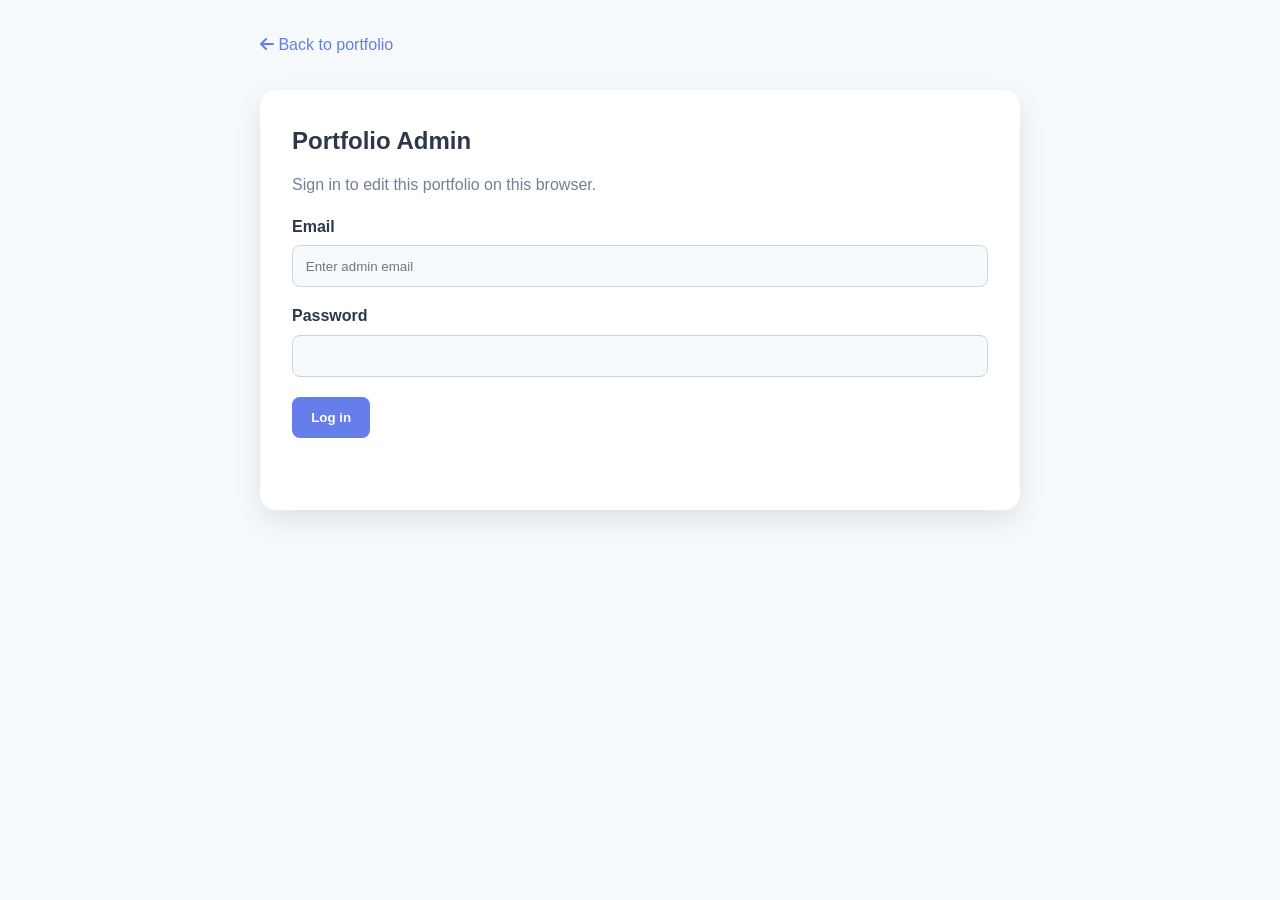
<file: admin.html>
<!DOCTYPE html>
<html lang="en">
<head>
    <meta charset="UTF-8">
    <meta name="viewport" content="width=device-width, initial-scale=1.0">
    <title>Portfolio Admin</title>
    <link rel="stylesheet" href="style.css">
    <link rel="stylesheet" href="admin.css">
    <link rel="stylesheet" href="https://cdnjs.cloudflare.com/ajax/libs/font-awesome/6.4.0/css/all.min.css">
</head>
<body class="admin-page">
    <main class="admin-shell">
        <a class="back-link" href="index.html"><i class="fas fa-arrow-left"></i> Back to portfolio</a>
        <section class="admin-panel" id="authPanel">
            <h1>Portfolio Admin</h1>
            <p>Sign in to edit this portfolio on this browser.</p>
            <form id="loginForm">
                <label for="email">Email</label>
                <input id="email" type="email" placeholder="Enter admin email" required>
                <label for="password">Password</label>
                <input id="password" type="password" required>
                <button type="submit">Log in</button>
            </form>
            <p class="form-message" id="authMessage" role="status"></p>
        </section>

        <section class="admin-panel is-hidden" id="editorPanel">
            <div class="admin-heading">
                <div><h1>Edit portfolio</h1><p id="signedInEmail"></p></div>
                <button class="secondary-button" id="logoutButton" type="button">Log out</button>
            </div>
            <form id="portfolioForm">
                <h2>About Me</h2>
                <label for="aboutText">About Me</label>
                <textarea id="aboutText" rows="8" required></textarea>

                <h2>Resume</h2>
                <label for="resumeTitle">Title</label>
                <input id="resumeTitle" required>
                <label for="resumeSubtitle">Subtitle</label>
                <input id="resumeSubtitle" required>
                <label for="resumeUpdated">Updated date</label>
                <input id="resumeUpdated" required>
                <label for="resumeFile">Resume PDF</label>
                <input id="resumeFile" type="file" accept="application/pdf">

                <h2>Certificates</h2>
                <div id="certificatesEditor"></div>
                <button class="secondary-button" id="addCertificate" type="button"><i class="fas fa-plus"></i> Add certificate</button>
                <button type="submit">Save changes</button>
            </form>
            <p class="form-message" id="editorMessage" role="status"></p>
        </section>
    </main>

    <script src="admin.js"></script>
</body>
</html>
</file>
<file: style.css>
* {
    margin: 0;
    padding: 0;
    box-sizing: border-box;
}

:root {
    --primary-color: #667eea;
    --secondary-color: #764ba2;
    --accent-color: #f093fb;
    --text-color: #2d3748;
    --text-light: #718096;
    --bg-color: #f7fafc;
    --card-bg: #ffffff;
    --shadow: 0 10px 30px rgba(0, 0, 0, 0.1);
    --shadow-hover: 0 15px 40px rgba(0, 0, 0, 0.15);
}

/* Dark Theme */
body.dark-theme {
    --text-color: #e2e8f0;
    --text-light: #a0aec0;
    --bg-color: #1a202c;
    --card-bg: #2d3748;
    --shadow: 0 10px 30px rgba(0, 0, 0, 0.3);
    --shadow-hover: 0 15px 40px rgba(0, 0, 0, 0.4);
}

body {
    font-family: 'Segoe UI', Tahoma, Geneva, Verdana, sans-serif;
    background: var(--bg-color);
    color: var(--text-color);
    line-height: 1.6;
    overflow-x: hidden;
    transition: background 0.3s ease, color 0.3s ease;
}

/* Theme Toggle Button */
.theme-toggle {
    position: fixed;
    top: 30px;
    right: 30px;
    width: 60px;
    height: 60px;
    border-radius: 50%;
    border: none;
    background: linear-gradient(135deg, var(--primary-color), var(--secondary-color));
    color: white;
    font-size: 1.5rem;
    cursor: pointer;
    box-shadow: 0 5px 20px rgba(0, 0, 0, 0.2);
    z-index: 1000;
    display: flex;
    align-items: center;
    justify-content: center;
    transition: all 0.3s ease;
    overflow: hidden;
}

.theme-toggle:hover {
    transform: scale(1.1) rotate(10deg);
    box-shadow: 0 8px 25px rgba(0, 0, 0, 0.3);
}

.theme-toggle:active {
    transform: scale(0.95);
}

.theme-toggle i {
    position: absolute;
    transition: all 0.3s ease;
}

.theme-toggle .fa-sun {
    opacity: 0;
    transform: rotate(180deg) scale(0);
}

.theme-toggle .fa-moon {
    opacity: 1;
    transform: rotate(0deg) scale(1);
}

body.dark-theme .theme-toggle .fa-sun {
    opacity: 1;
    transform: rotate(0deg) scale(1);
}

body.dark-theme .theme-toggle .fa-moon {
    opacity: 0;
    transform: rotate(-180deg) scale(0);
}

.container {
    position: relative;
    z-index: 1;
}

/* Hero Section */
.hero {
    min-height: 100vh;
    display: flex;
    flex-direction: column;
    justify-content: center;
    align-items: center;
    text-align: center;
    padding: 2rem;
    background: linear-gradient(135deg, var(--primary-color) 0%, var(--secondary-color) 100%);
    position: relative;
    overflow: hidden;
}

.profile-container {
    margin-bottom: 2rem;
    animation: fadeInDown 1s ease;
}

.profile-image {
    width: 200px;
    height: 200px;
    border-radius: 50%;
    overflow: hidden;
    border: 5px solid rgba(255, 255, 255, 0.3);
    box-shadow: 0 20px 60px rgba(0, 0, 0, 0.3);
    transition: transform 0.3s ease;
}

.profile-image:hover {
    transform: scale(1.05) rotate(5deg);
}

.profile-image img {
    width: 100%;
    height: 100%;
    object-fit: cover;
}

.name {
    font-size: 3.5rem;
    font-weight: 700;
    color: white;
    margin-bottom: 1rem;
    animation: fadeInUp 1s ease 0.2s backwards;
    text-shadow: 2px 2px 10px rgba(0, 0, 0, 0.2);
}

.tagline {
    font-size: 1.3rem;
    color: rgba(255, 255, 255, 0.9);
    animation: fadeInUp 1s ease 0.4s backwards;
    font-weight: 300;
}

.scroll-indicator {
    position: absolute;
    bottom: 30px;
    left: 50%;
    transform: translateX(-50%);
    animation: bounce 2s infinite;
}

.scroll-indicator i {
    font-size: 2rem;
    color: rgba(255, 255, 255, 0.7);
}

/* About Section */
.about {
    max-width: 800px;
    margin: 0 auto;
    padding: 6rem 2rem;
    text-align: center;
    animation: fadeIn 1s ease;
}

.section-title {
    font-size: 2.5rem;
    margin-bottom: 2rem;
    background: linear-gradient(135deg, var(--primary-color), var(--secondary-color));
    -webkit-background-clip: text;
    -webkit-text-fill-color: transparent;
    background-clip: text;
    font-weight: 700;
}

.about-text {
    font-size: 1.2rem;
    color: var(--text-light);
    line-height: 1.8;
    white-space: pre-line;
}

/* Resume Section */
.resume {
    max-width: 1000px;
    margin: 0 auto;
    padding: 4rem 2rem;
    background: var(--bg-color);
}

.resume-container {
    display: flex;
    flex-direction: column;
    align-items: center;
    gap: 2rem;
}

.resume-viewer {
    width: 100%;
    height: 700px;
    border-radius: 15px;
    overflow: hidden;
    box-shadow: var(--shadow);
    background: #f5f5f5;
    border: 2px solid rgba(102, 126, 234, 0.2);
    position: relative;
}

.resume-viewer iframe {
    width: 100%;
    height: 100%;
    border: none;
    display: block;
}

.resume-card {
    width: 100%;
    background: var(--card-bg);
    border-radius: 20px;
    padding: 3rem;
    box-shadow: var(--shadow);
    display: flex;
    align-items: center;
    gap: 2.5rem;
    transition: all 0.3s ease;
}

.resume-card:hover {
    box-shadow: var(--shadow-hover);
    transform: translateY(-5px);
}

.resume-icon-section {
    flex-shrink: 0;
}

.resume-icon-section i {
    font-size: 6rem;
    background: linear-gradient(135deg, #d32f2f, #f44336);
    -webkit-background-clip: text;
    -webkit-text-fill-color: transparent;
    background-clip: text;
}

.resume-info-section {
    flex: 1;
}

.resume-info-section h3 {
    font-size: 2rem;
    color: var(--text-color);
    margin-bottom: 0.5rem;
}

.resume-subtitle {
    color: var(--text-light);
    font-size: 1.1rem;
    margin-bottom: 1rem;
}

.resume-meta {
    display: flex;
    gap: 2rem;
    flex-wrap: wrap;
}

.resume-meta span {
    display: flex;
    align-items: center;
    gap: 0.5rem;
    color: var(--text-light);
    font-size: 0.95rem;
}

.resume-meta i {
    color: var(--primary-color);
}

.resume-placeholder {
    text-align: center;
    padding: 3rem;
}

.resume-placeholder i {
    font-size: 5rem;
    color: var(--primary-color);
    margin-bottom: 1.5rem;
}

.resume-placeholder h3 {
    font-size: 1.8rem;
    color: var(--text-color);
    margin-bottom: 0.5rem;
}

.resume-placeholder p {
    color: var(--text-light);
    font-size: 1.1rem;
}

.resume-actions {
    display: flex;
    gap: 1.5rem;
    flex-wrap: wrap;
    justify-content: center;
}

.view-btn,
.download-btn {
    display: inline-flex;
    align-items: center;
    gap: 0.8rem;
    padding: 1.2rem 2.5rem;
    color: white;
    text-decoration: none;
    border-radius: 50px;
    font-size: 1.1rem;
    font-weight: 600;
    box-shadow: 0 10px 30px rgba(102, 126, 234, 0.3);
    transition: all 0.3s ease;
}

.view-btn {
    background: linear-gradient(135deg, #4CAF50, #45a049);
}

.view-btn:hover {
    transform: translateY(-5px);
    box-shadow: 0 15px 40px rgba(76, 175, 80, 0.4);
}

.resume-viewer iframe {
    width: 100%;
    height: 100%;
    border: none;
    display: block;
    background: white;
}

.resume-viewer object,
.resume-viewer embed {
    width: 100%;
    height: 100%;
    border: none;
}

.resume-download {
    text-align: center;
}

.download-btn {
    display: inline-flex;
    align-items: center;
    gap: 0.8rem;
    padding: 1.2rem 2.5rem;
    background: linear-gradient(135deg, var(--primary-color), var(--secondary-color));
    color: white;
    text-decoration: none;
    border-radius: 50px;
    font-size: 1.1rem;
    font-weight: 600;
    box-shadow: 0 10px 30px rgba(102, 126, 234, 0.3);
    transition: all 0.3s ease;
}

.download-btn:hover {
    transform: translateY(-5px);
    box-shadow: 0 15px 40px rgba(102, 126, 234, 0.4);
}

.download-btn i {
    font-size: 1.3rem;
}

.admin-login {
    display: inline-flex;
    align-items: center;
    gap: 0.5rem;
    margin-top: 1.25rem;
    color: var(--text-light);
    font-size: 0.9rem;
    text-decoration: none;
    transition: color 0.2s ease;
}

.admin-login:hover {
    color: var(--primary-color);
}

/* Certificates Section */
.certificates {
    max-width: 1200px;
    margin: 0 auto;
    padding: 4rem 2rem;
    text-align: center;
    background: var(--bg-color);
}

.certificates-grid {
    display: grid;
    grid-template-columns: repeat(auto-fit, minmax(300px, 1fr));
    gap: 2rem;
    margin-top: 3rem;
}

.certificate-card {
    background: var(--card-bg);
    border-radius: 15px;
    overflow: hidden;
    box-shadow: var(--shadow);
    transition: all 0.3s ease;
    cursor: pointer;
}

.certificate-card:hover {
    transform: translateY(-10px);
    box-shadow: var(--shadow-hover);
}

.certificate-image {
    position: relative;
    width: 100%;
    height: 250px;
    overflow: hidden;
    background: linear-gradient(135deg, rgba(102, 126, 234, 0.1), rgba(118, 75, 162, 0.1));
    display: flex;
    align-items: center;
    justify-content: center;
}

.pdf-icon {
    font-size: 4rem;
    color: #d32f2f;
    opacity: 0.7;
    transition: all 0.3s ease;
}

.certificate-card:hover .pdf-icon {
    transform: scale(1.2);
    color: #ff5252;
    opacity: 1;
}

.certificate-image img {
    width: 100%;
    height: 100%;
    object-fit: cover;
    transition: transform 0.3s ease;
}

.certificate-card:hover .certificate-image img {
    transform: scale(1.1);
}

.certificate-overlay {
    position: absolute;
    top: 0;
    left: 0;
    width: 100%;
    height: 100%;
    background: rgba(102, 126, 234, 0.9);
    display: flex;
    align-items: center;
    justify-content: center;
    opacity: 0;
    transition: opacity 0.3s ease;
}

.certificate-card:hover .certificate-overlay {
    opacity: 1;
}

.certificate-overlay i {
    font-size: 3rem;
    color: white;
}

.certificate-info {
    padding: 1.5rem;
    text-align: left;
}

.certificate-info h3 {
    font-size: 1.2rem;
    margin-bottom: 0.5rem;
    color: var(--text-color);
}

.cert-issuer {
    color: var(--text-light);
    font-size: 0.95rem;
    margin-bottom: 0.25rem;
}

.cert-date {
    color: var(--primary-color);
    font-size: 0.9rem;
    font-weight: 600;
}

/* Certificate Modal */
.modal {
    display: none;
    position: fixed;
    z-index: 2000;
    left: 0;
    top: 0;
    width: 100%;
    height: 100%;
    background: rgba(0, 0, 0, 0.95);
    animation: fadeIn 0.3s ease;
}

.modal.active {
    display: flex;
    align-items: center;
    justify-content: center;
}

.modal-content {
    position: relative;
    max-width: 90%;
    max-height: 90vh;
    animation: zoomIn 0.3s ease;
}

.modal-content img {
    width: 100%;
    height: auto;
    max-height: 90vh;
    object-fit: contain;
    border-radius: 10px;
}

.modal-close {
    position: absolute;
    top: 20px;
    right: 40px;
    font-size: 3rem;
    color: white;
    cursor: pointer;
    z-index: 2001;
    transition: transform 0.2s ease;
}

.modal-close:hover {
    transform: scale(1.2) rotate(90deg);
}

.modal-navigation {
    position: absolute;
    top: 50%;
    width: 100%;
    display: flex;
    justify-content: space-between;
    transform: translateY(-50%);
    padding: 0 20px;
    pointer-events: none;
}

.modal-nav {
    background: rgba(102, 126, 234, 0.8);
    border: none;
    color: white;
    font-size: 2rem;
    width: 50px;
    height: 50px;
    border-radius: 50%;
    cursor: pointer;
    transition: all 0.3s ease;
    pointer-events: auto;
    display: flex;
    align-items: center;
    justify-content: center;
}

.modal-nav:hover {
    background: rgba(102, 126, 234, 1);
    transform: scale(1.1);
}

@keyframes zoomIn {
    from {
        transform: scale(0.8);
        opacity: 0;
    }
    to {
        transform: scale(1);
        opacity: 1;
    }
}

/* Contact Section */
.contact {
    max-width: 1200px;
    margin: 0 auto;
    padding: 4rem 2rem 6rem;
    text-align: center;
}

.contact-grid {
    display: grid;
    grid-template-columns: repeat(auto-fit, minmax(280px, 1fr));
    gap: 2rem;
    margin-top: 3rem;
}

.contact-card {
    background: var(--card-bg);
    padding: 2.5rem 2rem;
    border-radius: 20px;
    text-decoration: none;
    color: var(--text-color);
    box-shadow: var(--shadow);
    transition: all 0.3s ease;
    position: relative;
    overflow: hidden;
}

.contact-card::before {
    content: '';
    position: absolute;
    top: 0;
    left: 0;
    width: 100%;
    height: 100%;
    background: linear-gradient(135deg, var(--primary-color), var(--secondary-color));
    opacity: 0;
    transition: opacity 0.3s ease;
    z-index: 0;
}

.contact-card:hover::before {
    opacity: 0.05;
}

.contact-card:hover {
    transform: translateY(-10px);
    box-shadow: var(--shadow-hover);
}

.icon-wrapper {
    width: 80px;
    height: 80px;
    margin: 0 auto 1.5rem;
    background: linear-gradient(135deg, var(--primary-color), var(--secondary-color));
    border-radius: 20px;
    display: flex;
    align-items: center;
    justify-content: center;
    position: relative;
    z-index: 1;
}

.icon-wrapper i {
    font-size: 2rem;
    color: white;
}

.contact-card h3 {
    font-size: 1.3rem;
    margin-bottom: 0.5rem;
    position: relative;
    z-index: 1;
}

.contact-card p {
    color: var(--text-light);
    font-size: 1rem;
    position: relative;
    z-index: 1;
}

/* Footer */
.footer {
    background: linear-gradient(135deg, var(--primary-color) 0%, var(--secondary-color) 100%);
    color: white;
    padding: 3rem 2rem;
    text-align: center;
    transition: background 0.3s ease;
}

.footer p {
    margin-bottom: 1rem;
    opacity: 0.9;
}

.social-links {
    display: flex;
    justify-content: center;
    gap: 1.5rem;
}

.social-links a {
    width: 50px;
    height: 50px;
    background: rgba(255, 255, 255, 0.1);
    border-radius: 50%;
    display: flex;
    align-items: center;
    justify-content: center;
    color: white;
    font-size: 1.5rem;
    text-decoration: none;
    transition: all 0.3s ease;
    backdrop-filter: blur(10px);
}

.social-links a:hover {
    background: rgba(255, 255, 255, 0.2);
    transform: translateY(-5px);
}

/* Background Animation */
.bg-animation {
    position: fixed;
    top: 0;
    left: 0;
    width: 100%;
    height: 100%;
    z-index: 0;
    overflow: hidden;
    pointer-events: none;
}

.shape {
    position: absolute;
    border-radius: 50%;
    opacity: 0.1;
}

.shape-1 {
    width: 300px;
    height: 300px;
    background: linear-gradient(135deg, var(--primary-color), var(--accent-color));
    top: 10%;
    left: 10%;
    animation: float 20s infinite ease-in-out;
}

.shape-2 {
    width: 400px;
    height: 400px;
    background: linear-gradient(135deg, var(--secondary-color), var(--primary-color));
    bottom: 10%;
    right: 10%;
    animation: float 25s infinite ease-in-out reverse;
}

.shape-3 {
    width: 250px;
    height: 250px;
    background: linear-gradient(135deg, var(--accent-color), var(--secondary-color));
    top: 50%;
    right: 20%;
    animation: float 30s infinite ease-in-out;
}

/* Animations */
@keyframes fadeIn {
    from {
        opacity: 0;
    }
    to {
        opacity: 1;
    }
}

@keyframes fadeInUp {
    from {
        opacity: 0;
        transform: translateY(30px);
    }
    to {
        opacity: 1;
        transform: translateY(0);
    }
}

@keyframes fadeInDown {
    from {
        opacity: 0;
        transform: translateY(-30px);
    }
    to {
        opacity: 1;
        transform: translateY(0);
    }
}

@keyframes bounce {
    0%, 20%, 50%, 80%, 100% {
        transform: translateX(-50%) translateY(0);
    }
    40% {
        transform: translateX(-50%) translateY(-10px);
    }
    60% {
        transform: translateX(-50%) translateY(-5px);
    }
}

@keyframes float {
    0%, 100% {
        transform: translate(0, 0) rotate(0deg);
    }
    25% {
        transform: translate(30px, 30px) rotate(90deg);
    }
    50% {
        transform: translate(-20px, 50px) rotate(180deg);
    }
    75% {
        transform: translate(-50px, -30px) rotate(270deg);
    }
}

/* Responsive Design */
@media (max-width: 768px) {
    .name {
        font-size: 2.5rem;
    }
    
    .tagline {
        font-size: 1.1rem;
    }
    
    .section-title {
        font-size: 2rem;
    }
    
    .contact-grid {
        grid-template-columns: 1fr;
        gap: 1.5rem;
    }
    
    .profile-image {
        width: 150px;
        height: 150px;
    }
    
    .certificates-grid {
        grid-template-columns: 1fr;
    }
    
    .modal-close {
        top: 10px;
        right: 20px;
        font-size: 2rem;
    }
    
    .modal-nav {
        width: 40px;
        height: 40px;
        font-size: 1.5rem;
    }
    
    .skills-grid {
        grid-template-columns: repeat(auto-fit, minmax(100px, 1fr));
        gap: 1rem;
    }
    
    .resume-subtitle {
        font-size: 1.5rem;
    }
    
    .timeline {
        padding-left: 1.5rem;
    }
    
    .timeline-item {
        padding-left: 1.5rem;
    }
    
    .resume-viewer {
        height: 500px;
    }
    
    .resume-card {
        flex-direction: column;
        text-align: center;
        padding: 2rem;
        gap: 1.5rem;
    }
    
    .resume-icon-section i {
        font-size: 4.5rem;
    }
    
    .resume-info-section h3 {
        font-size: 1.6rem;
    }
    
    .resume-meta {
        justify-content: center;
        gap: 1rem;
    }
    
    .resume-actions {
        flex-direction: column;
        width: 100%;
    }
    
    .view-btn,
    .download-btn {
        width: 100%;
        justify-content: center;
    }
}


@media (max-width: 480px) {
    html {
        font-size: 14px;
    }
    
    .name {
        font-size: 1.8rem;
        margin-bottom: 0.5rem;
    }
    
    .tagline {
        font-size: 0.9rem;
    }
    
    .section-title {
        font-size: 1.5rem;
        margin-bottom: 1.5rem;
    }
    
    .about-text {
        font-size: 1rem;
        line-height: 1.6;
    }
    
    .contact-grid {
        grid-template-columns: 1fr;
        gap: 1rem;
    }
    
    .contact-card {
        padding: 1.5rem 1rem;
    }
    
    .icon-wrapper {
        width: 70px;
        height: 70px;
        margin: 0 auto 1rem;
    }
    
    .icon-wrapper i {
        font-size: 1.8rem;
    }
    
    .contact-card h3 {
        font-size: 1.1rem;
    }
    
    .contact-card p {
        font-size: 0.9rem;
    }
    
    .certificates-grid {
        grid-template-columns: 1fr;
        gap: 1rem;
    }
    
    .certificate-card {
        border-radius: 12px;
    }
    
    .certificate-image {
        height: 200px;
    }
    
    .certificate-info {
        padding: 1.2rem;
    }
    
    .theme-toggle {
        top: 10px;
        right: 10px;
        width: 45px;
        height: 45px;
        font-size: 1rem;
    }
    
    .scroll-indicator i {
        font-size: 1.5rem;
    }
    
    .hero {
        padding: 1rem 0.8rem;
        min-height: 85vh;
    }
    
    .about {
        padding: 2.5rem 1rem;
    }
    
    .contact {
        padding: 2.5rem 1rem 3rem;
    }
    
    .resume {
        padding: 2.5rem 1rem;
    }
    
    .resume-container {
        gap: 1.5rem;
    }
    
    .resume-viewer {
        height: 350px;
        border-radius: 10px;
    }
    
    .resume-card {
        flex-direction: column;
        text-align: center;
        padding: 1.5rem;
        gap: 1rem;
    }
    
    .resume-icon-section i {
        font-size: 3.5rem;
    }
    
    .resume-info-section h3 {
        font-size: 1.4rem;
    }
    
    .resume-subtitle {
        font-size: 0.95rem;
    }
    
    .resume-meta {
        flex-direction: column;
        gap: 0.5rem;
        align-items: center;
    }
    
    .resume-actions {
        flex-direction: column;
        gap: 1rem;
        width: 100%;
    }
    
    .view-btn,
    .download-btn {
        width: 100%;
        justify-content: center;
        padding: 1rem 1.5rem;
        font-size: 0.95rem;
    }
    
    .download-btn {
        padding: 0.8rem 1.5rem;
        font-size: 0.9rem;
        gap: 0.5rem;
    }
    
    .certificates {
        padding: 2.5rem 1rem;
    }
    
    .modal-close {
        top: 8px;
        right: 12px;
        font-size: 1.8rem;
    }
    
    .modal-nav {
        width: 38px;
        height: 38px;
        font-size: 1.3rem;
    }
    
    .modal-content {
        max-width: 95%;
    }
    
    .skills-grid {
        grid-template-columns: repeat(2, 1fr);
        gap: 0.8rem;
    }
    
    .skill-item {
        padding: 1rem;
        border-radius: 12px;
    }
    
    .skill-item i {
        font-size: 2.2rem;
        margin-bottom: 0.5rem;
    }
    
    .skill-item span {
        font-size: 0.85rem;
    }
    
    .footer {
        padding: 2rem 1rem;
    }
    
    .footer p {
        font-size: 0.9rem;
        margin-bottom: 1rem;
    }
    
    .social-links {
        gap: 1rem;
    }
    
    .social-links a {
        width: 45px;
        height: 45px;
        font-size: 1.2rem;
    }
    
    .timeline {
        padding-left: 1rem;
    }
    
    .timeline::before {
        left: -0.5rem;
        width: 2px;
    }
    
    .timeline-dot {
        width: 16px;
        height: 16px;
        left: -1.8rem;
    }
    
    .timeline-item {
        margin-bottom: 1.8rem;
        padding-left: 1rem;
    }
    
    .timeline-content {
        padding: 1.2rem;
        border-radius: 10px;
    }
    
    .timeline-content h4 {
        font-size: 1.1rem;
    }
    
    .institution {
        font-size: 0.9rem;
    }
    
    .timeline-date {
        font-size: 0.85rem;
    }
    
    .description {
        font-size: 0.9rem;
    }
}
</file>
<file: admin.css>
.admin-page { min-height: 100vh; padding: 2rem; }
.admin-shell { max-width: 760px; margin: 0 auto; }
.back-link { color: var(--primary-color); text-decoration: none; }
.admin-panel { margin-top: 2rem; padding: 2rem; background: var(--card-bg); border-radius: 16px; box-shadow: var(--shadow); }
.admin-panel h1, .admin-panel h2 { color: var(--text-color); margin-bottom: 0.75rem; }
.admin-panel h2 { margin-top: 2rem; font-size: 1.35rem; }
.admin-panel p, .form-message { color: var(--text-light); }
.admin-panel label { display: block; margin: 1rem 0 0.35rem; color: var(--text-color); font-weight: 600; }
.admin-panel input { width: 100%; padding: 0.8rem; border: 1px solid #cbd5e0; border-radius: 8px; background: var(--bg-color); color: var(--text-color); }
.admin-panel button { margin-top: 1.25rem; padding: 0.8rem 1.2rem; border: 0; border-radius: 8px; background: var(--primary-color); color: white; cursor: pointer; font-weight: 600; }
.admin-panel .text-button { padding: 0; background: none; color: var(--primary-color); }
.admin-panel .secondary-button { background: transparent; color: var(--primary-color); border: 1px solid var(--primary-color); }
.admin-heading { display: flex; justify-content: space-between; align-items: start; gap: 1rem; }
.certificate-editor { margin-top: 1rem; padding: 1rem; border: 1px solid #cbd5e0; border-radius: 8px; }
.certificate-editor button { margin-top: 0.75rem; background: #c53030; }
.is-hidden { display: none; }
.form-message { min-height: 1.5rem; margin-top: 1rem; }
@media (max-width: 600px) { .admin-page { padding: 1rem; } .admin-panel { padding: 1.25rem; } .admin-heading { display: block; } }
</file>
